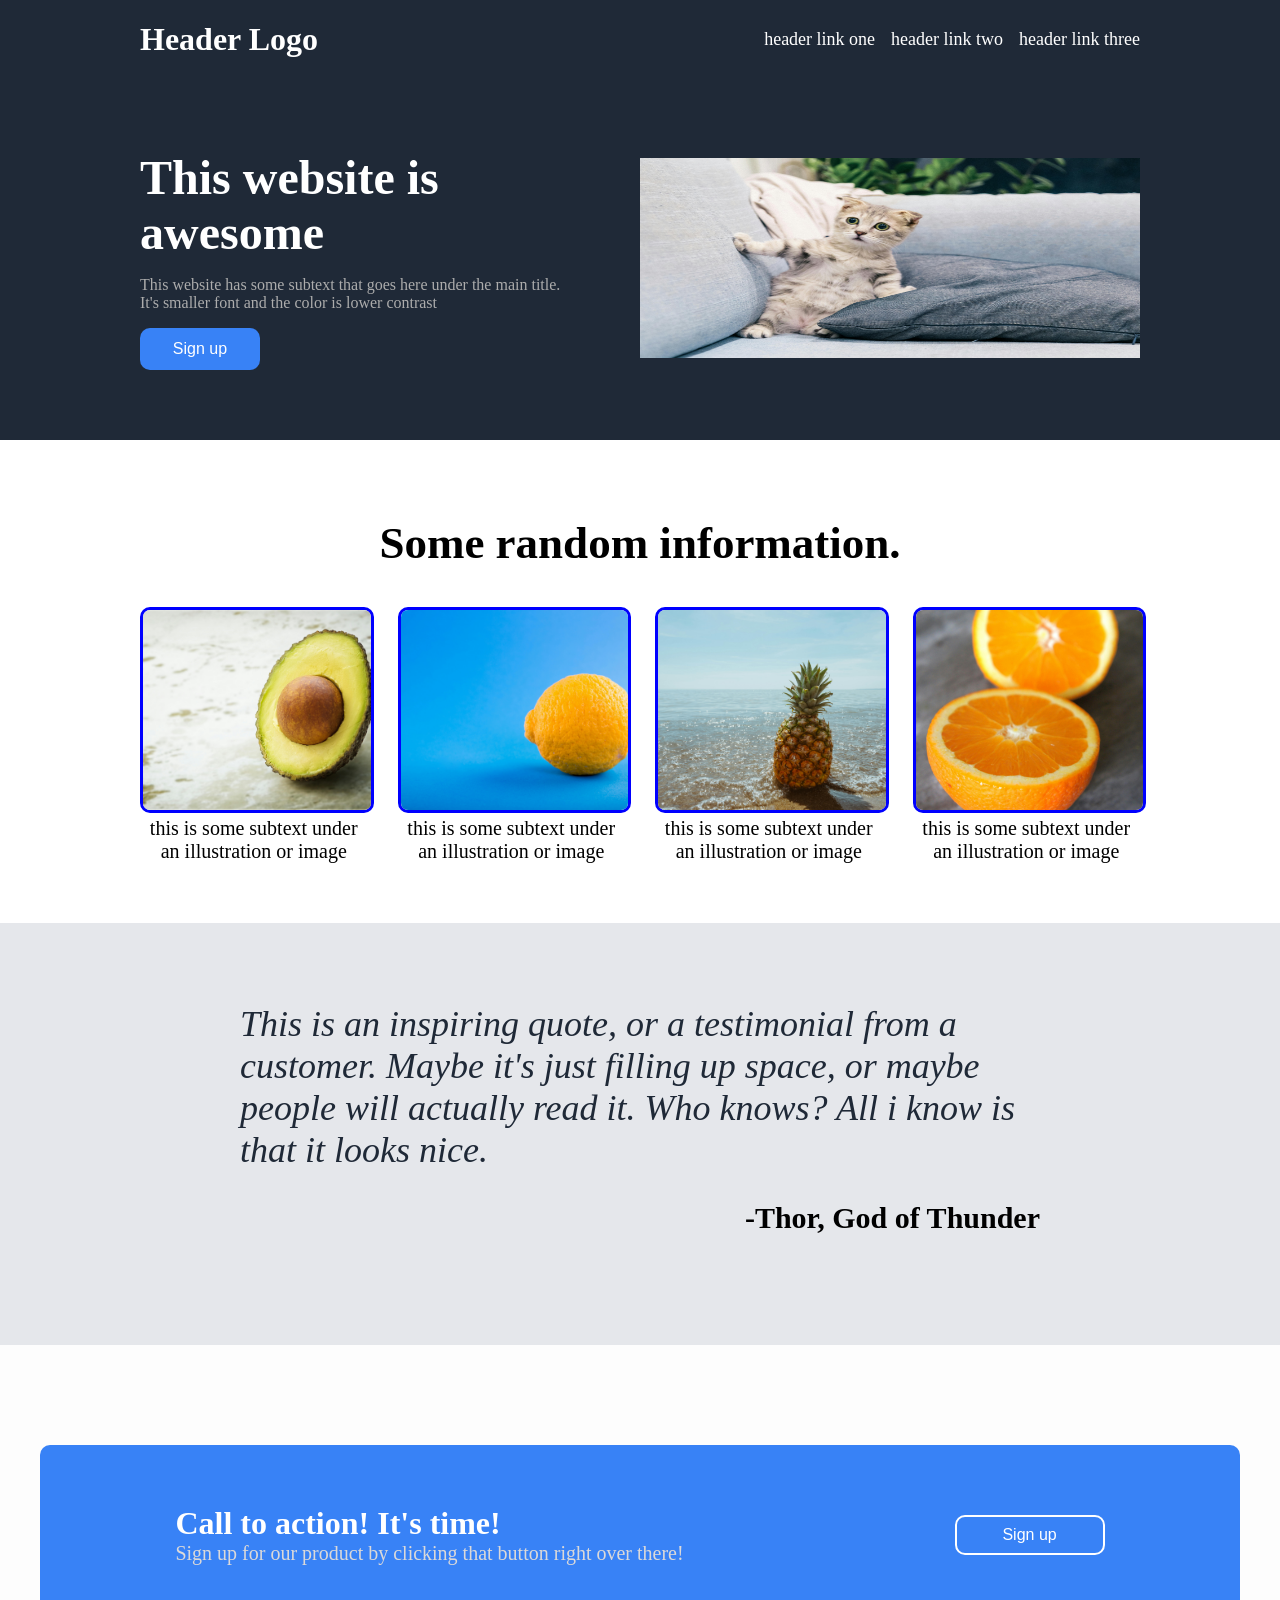
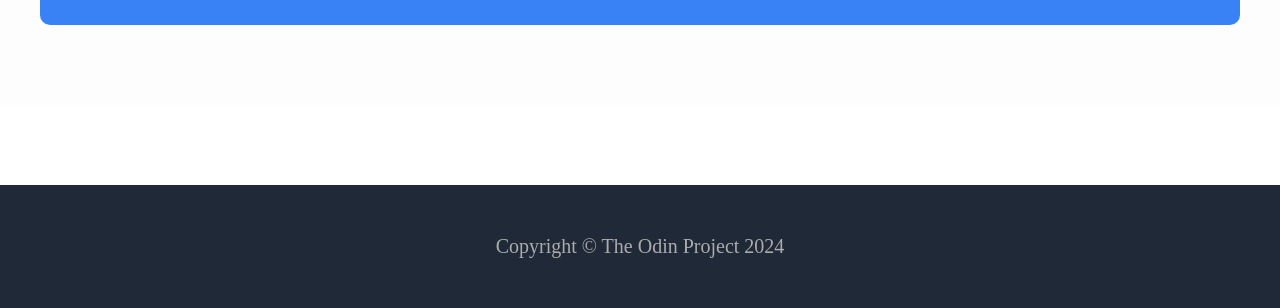
<file: index.html>
<!DOCTYPE html>
<html lang="en">
  <head>
    <meta charset="UTF-8" />
    <meta name="viewport" content="width=device-width, initial-scale=1.0" />
    <title>Document</title>
    <link rel="stylesheet" href="style.css" />
  </head>
  <body>
    <div class="header">
      <div class="content">
        <h1>Header Logo</h1>
        <ul>
          <li>
            <a href="https://google.com/">header link one</a>
          </li>
          <li><a href="https://google.com/">header link two</a></li>
          <li><a href="https://google.com/">header link three</a></li>
        </ul>
      </div>
    </div>
    <!-- First SECTION -->
    <div class="section first">
      <div class="content">
        <div class="left-side">
          <span> This website is awesome</span>
          <p>
            This website has some subtext that goes here under the main title.
            It's smaller font and the color is lower contrast
          </p>
          <button class="button">Sign up</button>
        </div>
        <div class="right-side">
          <img
            class="image"
            src="images/cat1.jpg"
            alt="a orange fat cat sitting on a desk"
          />
        </div>
      </div>
    </div>
    <!-- SECOND SECTION - NEW -->
    <div class="section second">
      <div class="top">
        <h2>Some random information.</h2>
      </div>
      <div class="content-two">
        <div class="teaser">
          <img
            class="teaser-image"
            src="images/avocado.jpg"
            alt="just a red apple on white background"
          />
          <div class="text">
            this is some subtext under an illustration or image
          </div>
        </div>
        <div class="teaser">
          <img
            class="teaser-image"
            src="images/lemon.jpg"
            alt="just a red apple on white background"
          />
          <div class="text">this is some subtext under an illustration or image
          </div>
        </div>
        <div class="teaser">
          <img
            class="teaser-image"
            src="images/pineapple.jpg"
            alt="just a red apple on white background"
          />
          <div class="text">this is some subtext under an illustration or image</div>
        </div>
        <div class="teaser">
          <img
            class="teaser-image"
            src="images/orange.jpg"
            alt="just a red apple on white background"
          />
          <div class="text">this is some subtext under an illustration or image</div>
        </div>
      </div>
    </div>
    <!-- THIRD SECTION -->
    <div class="third">
      <div class="content-three">
        <blockquote>
          This is an inspiring quote, or a testimonial from a customer. Maybe
          it's just filling up space, or maybe people will actually read it. Who
          knows? All i know is that it looks nice.
        </blockquote>
        <p id="quote">-Thor, God of Thunder</p>
      </div>
    </div>
    <!-- Fourth SECTION -->
    <div class="fourth">
       <div class="content-four">
        <div class="container"> 
           <h3>Call to action! It's time!</h3>
        <div class="text-two">Sign up for our product by clicking that button right over there!</div>
       </div>
        <button class="button-two"><p class="button-text"> Sign up</p></button>
        </div>
         </div>
    <!-- footer -->
    <div class="footer">
      <p> Copyright &copy; The Odin Project 2024 </p> 
  </body>
</html>
</file>
<file: style.css>
/**
GLOBALS
*/

html, body {
  margin: 0;
  padding: 0;
}

ul {
  display: flex;
  gap: 16px;
  list-style-type: none;
  font-size: 18px;
}

a {
  text-decoration: none;
  color: white;
}

span {
  font-size: 48px;
  font-weight: bold;
  color: #ffffff;
}

p {
  color: rgb(172, 172, 172);
}

h2 {
  display: flex;
  font-size: 45px;
  flex-direction: row;
  align-items: center;
  justify-content: center;
  padding-top: 40px;
}

h3 {
  display: flex;
  font-size: 32px;
  color: white;
  margin:0px;
  align-self:flex-start;
}

blockquote {
  display: flex;
  font-size: 36px;
  margin: 0;
  color: #1f2937;
  font-style:italic;
}

.header {
  display: flex;
  background-color: #1f2937;
  flex-direction: row;
  padding-bottom: 70px;
  margin: 0px;
  gap: 16px;
  color: white;
  justify-content: space-around;
}

.footer {
  background-color: #1f2937;
  display:flex;
  color: white;
  font-size: 20px;
  padding: 30px;
  justify-content: center;
  align-items:center;
}

.section {
  display: flex;
  align-items: center;
}

.first {
  background-color: #1f2937;
  justify-content: space-around;
  padding-bottom: 70px;
}

.image {
  width: 500px;
  height: 200px;
  margin-left: 50px;
}

.button {
  background-color: #3882f6;
  border: 8px;
  display: flex;
  font-size: 16px;
  padding: 12px;
  color: white;
  font-weight: 700px;
  border-radius: 10px;
  width: 120px;
  justify-content: center;

}

.content {
  max-width: 1000px;
  width: 100%;
  display: flex;
  justify-content: space-between;
  align-items: center;
  gap: 16px;
}

.content-two {
  display: flex;
  flex-direction: row;
  max-width: 1000px;
  align-content: center;
  background-color: white;
  width: 100%;
  gap: 30px;
  justify-content: space-around;
}

.teaser {
    flex-basis: 25%;
}
.teaser-image {
    width: 100%;
    height: 200px;
    object-fit: cover;
    border: 3px solid blue;
    border-radius: 10px;
}

.second {
  justify-content: center;
  flex-direction: column;
  padding-bottom: 60px;
}

.top {
  display: flex;
  justify-content: center;
  align-items: center;
}

.third {
  display: flex;
  background-color: #e5e7eb;
  justify-content: center;
  align-items: center;
  padding-bottom: 40px;
}

.content-three {
  max-width: 800px;
  width: 100%;
  padding-top: 80px;
  padding-bottom: 40px;
}

#quote {
  text-align: right;
  font-size: 30px;
  font-weight: bold;
  color: black;
}


.fourth {
  display: flex;
  justify-content: space-around;
  align-items: space-around;
  background-color: rgb(253, 253, 253);
  padding-bottom: 80px;
  margin-bottom: 80px;
}

.content-four {
  display: flex;
  justify-content: space-around;
  align-items: space-around;
  background-color: #3882f6;
  width: 100%;
  margin-top:100px;
  max-width: 1200px;
  border-radius: 10px;
  height: 180px;
}

.container {
  display: flex;
  justify-content: center;
  align-items: center;
  flex-direction:column;
}

.text {
  display: flex;
  justify-content: center;
  font-size: 20px;
  text-align: center;
  color: black

}

.button-two {
  display:flex;
  justify-content:center;
  align-self:center;
  flex-direction: row;
  border-radius: 10px;
  border: 2px solid white;
  width: 150px;
  height: 40px;
  background-color: #3882f6;
}

.button-text {
  font-size: 16px;
  color: white;
  display:flex;
  align-self: center;
}

.text-two {
  display: flex;
  justify-content: center;
  font-size: 20px;
  text-align: center;
  color: rgb(219, 217, 217);

}
</file>
